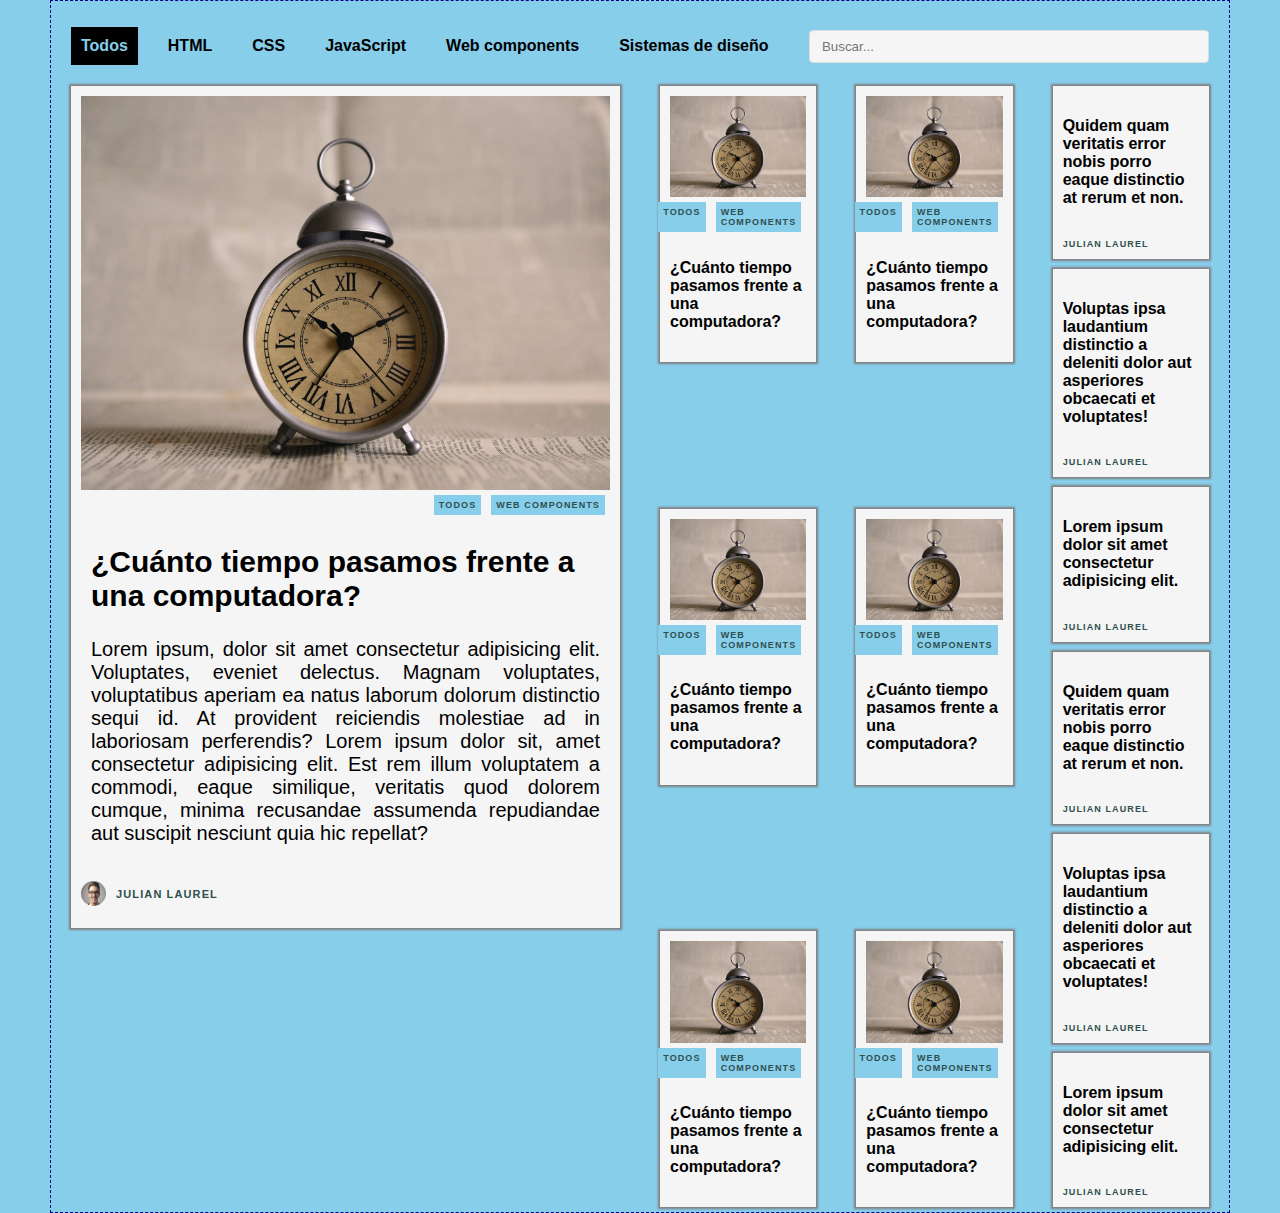
<file: flex-grid/index.html>
<!DOCTYPE html>
<html lang="en">
<head>
    <meta charset="UTF-8">
    <title>Flex y Grid</title>
    <link rel="stylesheet" href="assets/styles.css">
</head>
<body>
    <div class="template">
        <div class="item-header">
            <nav>
                <ul>
                    <li class="active">Todos</li>
                    <li>HTML</li>
                    <li>CSS</li>
                    <li>JavaScript</li>
                    <li>Web components</li>
                    <li>Sistemas de diseño</li>
                </ul>
                <input type="search" name="search" id="search" placeholder="Buscar...">
            </nav>
        </div>
        <div class="item-a">
            <div class="articles">
                <img src="assets/image_reloj.jpg" alt="Reloj" class="reloj">
                <div class="title-articles">
                    <span>Todos</span>
                    <span>Web components</span>
                </div>
                <h2>¿Cuánto tiempo pasamos frente a una computadora?</h2>
                <p>Lorem ipsum, dolor sit amet consectetur adipisicing elit. Voluptates, eveniet delectus. Magnam voluptates, voluptatibus aperiam ea natus laborum dolorum distinctio sequi id. At provident reiciendis molestiae ad in laboriosam perferendis? Lorem ipsum dolor sit, amet consectetur adipisicing elit. Est rem illum voluptatem a commodi, eaque similique, veritatis quod dolorem cumque, minima recusandae assumenda repudiandae aut suscipit nesciunt quia hic repellat?</p>
                <div class="author"><img src="assets/person-1.jpg" alt="author"><h5>Julian Laurel</h5   ></div>
            </div>
        </div>
        <div class="item-b">
            <div class="articles-list">
                <img src="assets/image_reloj.jpg" alt="Reloj" class="reloj">
                <div class="title-articles">
                    <span>Todos</span>
                    <span>Web components</span>
                </div>
                <h4>¿Cuánto tiempo pasamos frente a una computadora?</h4>
            </div>
            <div class="articles-list">
                <img src="assets/image_reloj.jpg" alt="Reloj" class="reloj">
                <div class="title-articles">
                    <span>Todos</span>
                    <span>Web components</span>
                </div>
                <h4>¿Cuánto tiempo pasamos frente a una computadora?</h4>
            </div>
            <div class="articles-list">
                <img src="assets/image_reloj.jpg" alt="Reloj" class="reloj">
                <div class="title-articles">
                    <span>Todos</span>
                    <span>Web components</span>
                </div>
                <h4>¿Cuánto tiempo pasamos frente a una computadora?</h4>
            </div>
        </div>
        <div class="item-c">
            <div class="articles-list">
                <img src="assets/image_reloj.jpg" alt="Reloj" class="reloj">
                <div class="title-articles">
                    <span>Todos</span>
                    <span>Web components</span>
                </div>
                <h4>¿Cuánto tiempo pasamos frente a una computadora?</h4>
            </div>
            <div class="articles-list">
                <img src="assets/image_reloj.jpg" alt="Reloj" class="reloj">
                <div class="title-articles">
                    <span>Todos</span>
                    <span>Web components</span>
                </div>
                <h4>¿Cuánto tiempo pasamos frente a una computadora?</h4>
            </div>
            <div class="articles-list">
                <img src="assets/image_reloj.jpg" alt="Reloj" class="reloj">
                <div class="title-articles">
                    <span>Todos</span>
                    <span>Web components</span>
                </div>
                <h4>¿Cuánto tiempo pasamos frente a una computadora?</h4>
            </div>
        </div>
        <div class="item-d">
            <div class="articles">
                <h4>Quidem quam veritatis error nobis porro eaque distinctio at rerum et non.</h4>
                <span>Julian Laurel</span>
            </div>
            <div class="articles">
                <h4>Voluptas ipsa laudantium distinctio a deleniti dolor aut asperiores obcaecati et voluptates!</h4>
                <span>Julian Laurel</span>
            </div>
            <div class="articles">
                <h4>Lorem ipsum dolor sit amet consectetur adipisicing elit. </h4>
                <span>Julian Laurel</span>
            </div>
            <div class="articles">
                <h4>Quidem quam veritatis error nobis porro eaque distinctio at rerum et non.</h4>
                <span>Julian Laurel</span>
            </div>
            <div class="articles">
                <h4>Voluptas ipsa laudantium distinctio a deleniti dolor aut asperiores obcaecati et voluptates!</h4>
                <span>Julian Laurel</span>
            </div>
            <div class="articles">
                <h4>Lorem ipsum dolor sit amet consectetur adipisicing elit. </h4>
                <span>Julian Laurel</span>
            </div>
        </div>
    </div>
</body>
</html>
</file>
<file: flex-grid/assets/styles.css>
html, body{
    box-sizing: border-box;
    height: 100%;
}

*{
    box-sizing: inherit;
}

body {
    margin: 0;
    background: skyblue;
    font-family: Arial, Helvetica, sans-serif;
}


.template{
    display: grid;
    grid-template-columns: repeat(12, 1fr [col-start]);
    grid-template-rows: auto;
    grid-template-areas: 
    "hd hd hd hd hd hd hd hd hd hd hd hd "
    "am am am am am am al al al2 al2 at at";
    border: 1px dashed darkblue;
    margin: 0px 50px;
}

nav{
    margin-top: 10px;
    display: flex;
    justify-content: space-between;
    align-items: center;
    padding: 0px 20px;
}

ul{
    list-style: none;
    padding: 0;
    display: flex;
    gap: 20px;
    font-weight: 600;
}

li{
    padding: 10px;
    color: black;
}

.active{
    color: skyblue;
    background: black;
}

li:active{
    color: skyblue;
    background: black;
}

input[type=search]{
    padding: 8px 12px;
    border-radius: 4px;
    border: 1px solid gainsboro;
    width: 400px;
    background: whitesmoke;
}

.title-articles{
    flex-direction: row;
    justify-content: flex-end;
}

.title-articles span{
    background: skyblue;
    margin: 5px;
    padding: 5px 5px;
}

h2{
    font-size: 30px;
    margin-bottom: 0px;
    padding: 0px 10px;
}

p{
    font-size: 20px;
    padding: 5px 10px;
    text-align: justify;
}

span{
    display: inline-block;
    text-transform: uppercase;
    font-size: 9px;
    font-weight: 600;
    letter-spacing: 0.07rem;
    color: darkslategray;
    padding-top: 10px;
}

div{
    display: flex;
    flex-direction: column;
}

.articles{
    margin: 5px 20px;
    padding: 10px;
    box-shadow: 0 0 2px 2px gray;
    background: whitesmoke;
}

.articles-list{
    margin: 5px 20px;
    padding: 10px;
    box-shadow: 0 0 2px 2px gray;
    background: whitesmoke;
}

.item-header{
    grid-area: hd;
}

.item-a{ /* articleMain */
    grid-area: am;
}

.item-b{ /* list article*/
    grid-area: al;
    justify-content: space-between;
}

.item-c{ /* list article - 2*/
    grid-area: al2;
    justify-content: space-between;
}

.item-d{  /* list article top */
    grid-area: at;
    justify-content: space-between;
}

.reloj{
    width: 100%;
}

.author img{
    width: 25px;
    height: 25px;
    border-radius: 100%;
}

.author{
    flex-direction: row;
    align-items: center;
}

h5{
    text-transform: uppercase;
    font-size: 11px;
    font-weight: 600;
    letter-spacing: 0.07rem;
    color: darkslategray;
    padding: 0px 10px;
}
</file>
